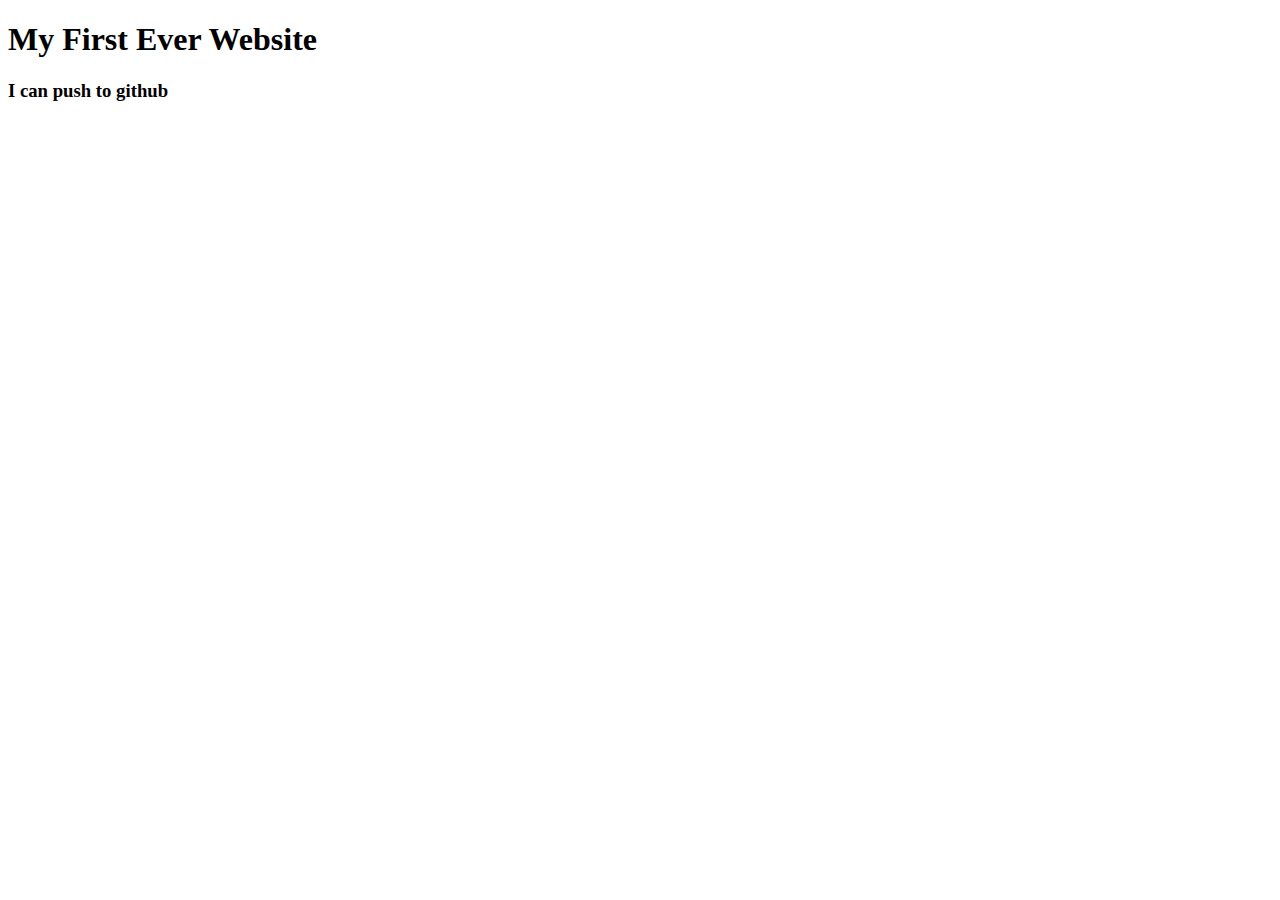
<file: index.html>
<!DOCTYPE html>
<html lang="en">
  <head>
    <meta charset="UTF-8" />
    <meta http-equiv="X-UA-Compatible" content="IE=edge" />
    <meta name="viewport" content="width=device-width, initial-scale=1.0" />
    <title>First Project</title>
  </head>
  <body>
    <h1>My First Ever Website</h1>
    <h3>I can push to github</h3>
  </body>
</html>
</file>
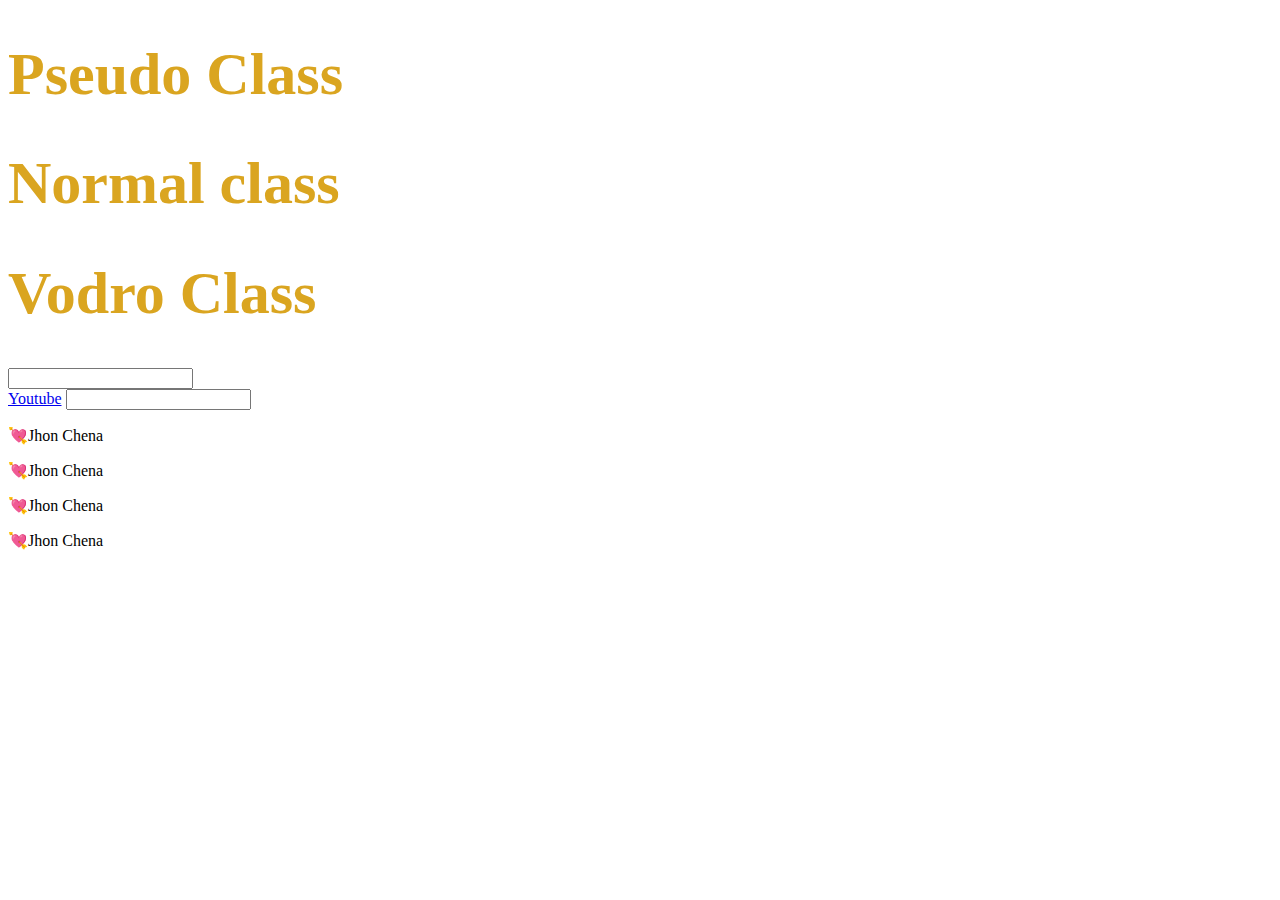
<file: 3rd_5_folderCss/index.html>
<!DOCTYPE html>
<html lang="en">
  <head>
    <meta charset="UTF-8" />
    <meta http-equiv="X-UA-Compatible" content="IE=edge" />
    <meta name="viewport" content="width=device-width, initial-scale=1.0" />
    <title>Sudo Class</title>
    <style>
      h1 {
        color: goldenrod;
        font-size: 60px;
      }
      input:focus {
        font-weight: 700;
        color: green;
      }
      /* .special-effect:hover {
        color: indianred;
        font-size: 90px;
        background-color: lawngreen;
      }
      li:last-child {
        background-color: aquamarine;
      }
      li:nth-child(2n) {
        background-color: burlywood;
      }
      li:nth-child(2n + 1) {
        background-color: rgb(133, 212, 133);
      }
      a:visited {
        color: brown;
      }
      h1::before {
        content: "Hello";
        color: bisque;
        font-size: 12px;
        background-color: aqua;
      }
      .special-effect:after {
        content: "Good Bye";
        font-size: 15px;
        background-color: red;
      } */
      /* body {
        counter-reset: section;
      } */
      p::before {
        /* /* counter-increment: section; */
        /* content: "Crush" counter(section) ": "; */
        content: "💘";
      }
    </style>
  </head>
  <body>
    <h1 class="special-effect">Pseudo Class</h1>
    <h1>Normal class</h1>
    <h1 class="special-effect">Vodro Class</h1>
    <input type="text" name="email" id="" />
    <br />
    <a href="https://www.youtube.com/">Youtube</a>
    <input name="password" type="text" />
    <p>Jhon Chena</p>
    <p>Jhon Chena</p>
    <p>Jhon Chena</p>
    <p>Jhon Chena</p>
  </body>
</html>
</file>
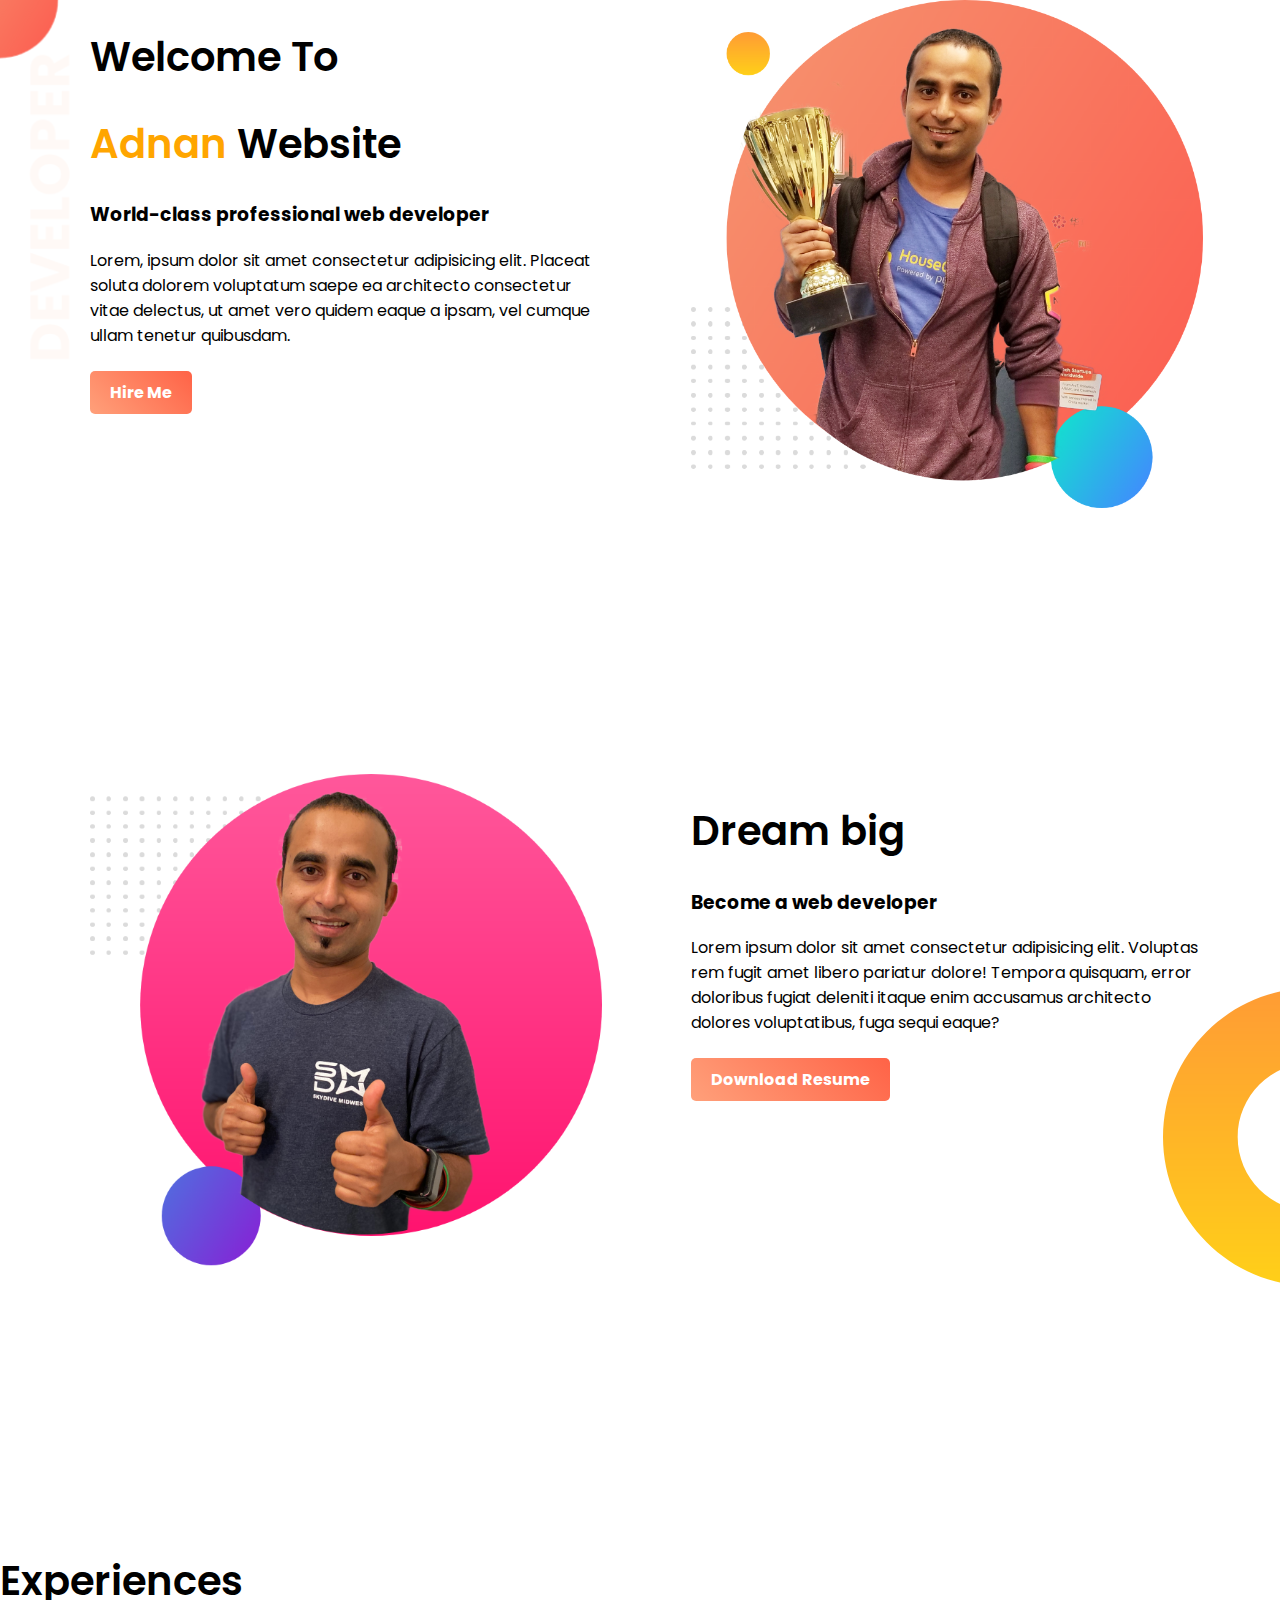
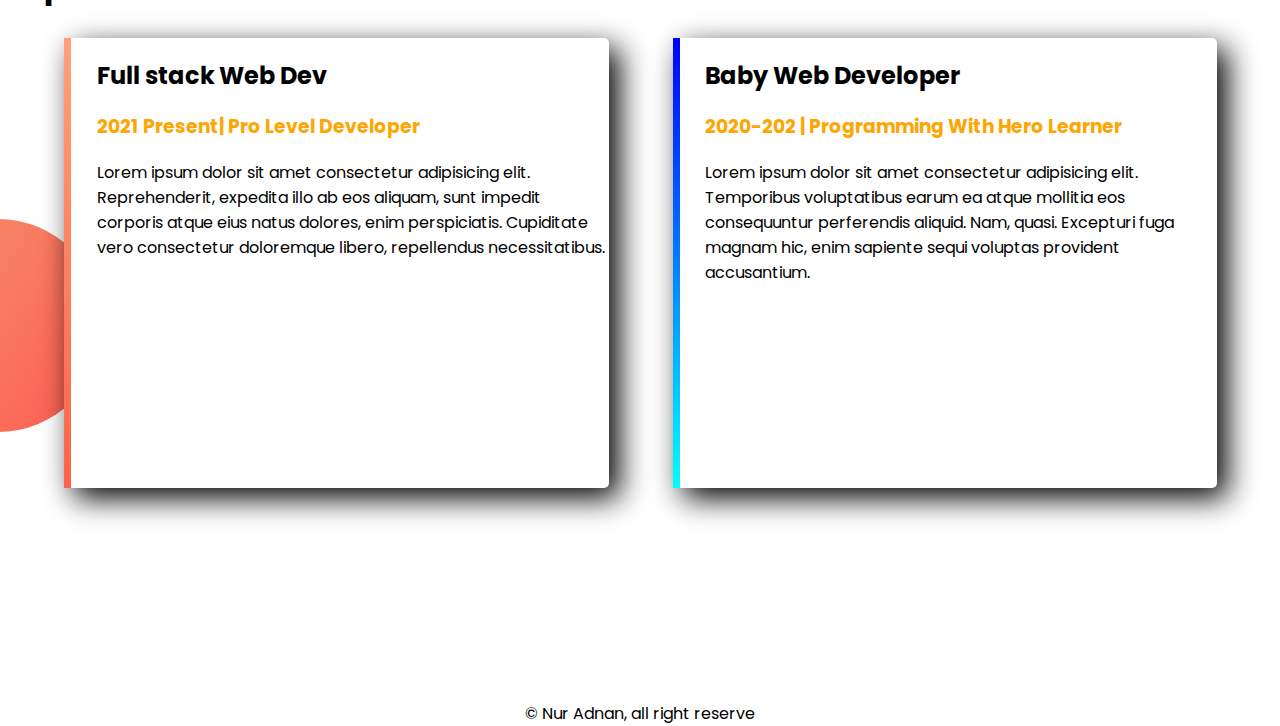
<file: 4portfolio/index.html>
<!DOCTYPE html>
<html lang="en">
  <head>
    <meta charset="UTF-8" />
    <meta http-equiv="X-UA-Compatible" content="IE=edge" />
    <meta name="viewport" content="width=device-width, initial-scale=1.0" />
    <title>Web Developer</title>
    <link rel="preconnect" href="https://fonts.googleapis.com" />
    <link rel="preconnect" href="https://fonts.gstatic.com" crossorigin />
    <link
      href="https://fonts.googleapis.com/css2?family=Poppins:ital,wght@0,100;0,200;0,300;0,400;0,500;0,600;0,700;0,800;0,900;1,100;1,200;1,300;1,400;1,500;1,600;1,700;1,800;1,900&display=swap"
      rel="stylesheet"
    />
    <link rel="stylesheet" href="style.css" />
  </head>
  <body>
    <section class="top-banner sec-one">
      <div class="half-width">
        <h1>Welcome To</h1>
        <h1><span class="name-highlight">Adnan </span> Website</h1>
        <h3>World-class professional web developer</h3>
        <p class="need-gap">
          Lorem, ipsum dolor sit amet consectetur adipisicing elit. Placeat
          soluta dolorem voluptatum saepe ea architecto consectetur vitae
          delectus, ut amet vero quidem eaque a ipsam, vel cumque ullam tenetur
          quibusdam.
        </p>
        <a
          class="link-button"
          target="_blank"
          href="https://www.facebook.com/nuradnanchowdhury/"
          >Hire Me</a
        >
      </div>
      <div class="half-width">
        <img src="images/jhankar.png" alt="" />
      </div>
    </section>
    <section class="second-banner sec-two">
      <div class="half-width">
        <img src="images/jhankar2.png" alt="" />
      </div>
      <div class="half-width">
        <h1>Dream big</h1>
        <h3>Become a web developer</h3>
        <p class="need-gap">
          Lorem ipsum dolor sit amet consectetur adipisicing elit. Voluptas rem
          fugit amet libero pariatur dolore! Tempora quisquam, error doloribus
          fugiat deleniti itaque enim accusamus architecto dolores voluptatibus,
          fuga sequi eaque?
        </p>
        <a class="link-button" target="_blank" href="">Download Resume</a>
      </div>
    </section>
    <section class="third-banner sec-three">
      <h1 class="third-hone">Experiences</h1>
      <div id="full-stack" class="half-width single-experience">
        <h2>Full stack Web Dev</h2>
        <h3 class="name-highlight">2021 Present| Pro Level Developer</h3>
        <p>
          Lorem ipsum dolor sit amet consectetur adipisicing elit.
          Reprehenderit, expedita illo ab eos aliquam, sunt impedit corporis
          atque eius natus dolores, enim perspiciatis. Cupiditate vero
          consectetur doloremque libero, repellendus necessitatibus.
        </p>
      </div>
      <div id="baby-web" class="half-width single-experience">
        <h2>Baby Web Developer</h2>
        <h3 class="name-highlight">2020-202 | Programming With Hero Learner</h3>
        <p>
          Lorem ipsum dolor sit amet consectetur adipisicing elit. Temporibus
          voluptatibus earum ea atque mollitia eos consequuntur perferendis
          aliquid. Nam, quasi. Excepturi fuga magnam hic, enim sapiente sequi
          voluptas provident accusantium.
        </p>
      </div>
    </section>
    <footer>© Nur Adnan, all right reserve</footer>
  </body>
</html>
</file>
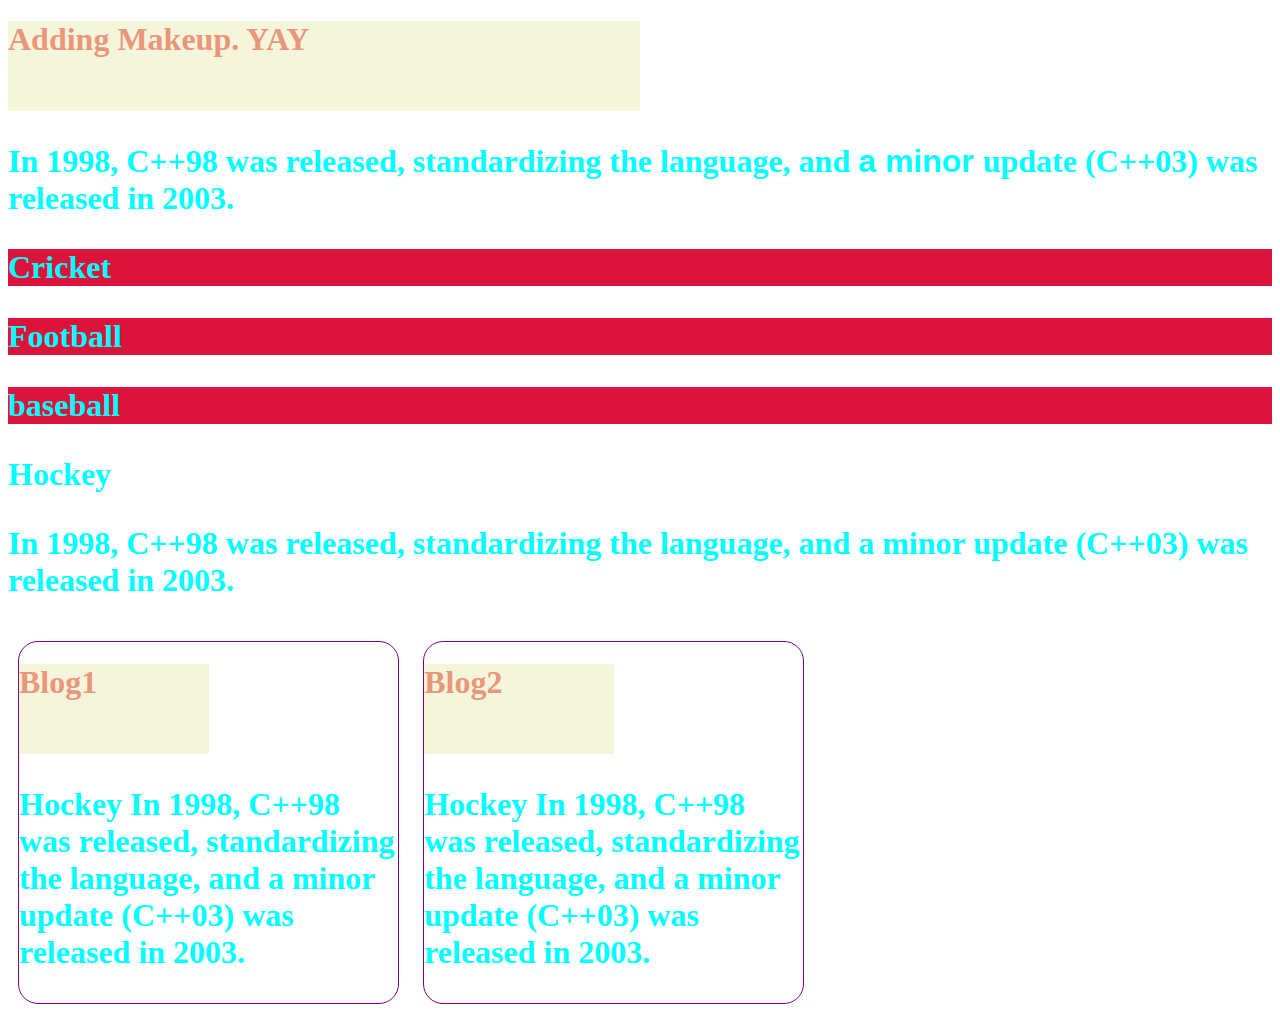
<file: 2nd_folder/beautiful.html>
<!DOCTYPE html>
<html lang="en">
  <head>
    <meta charset="UTF-8" />
    <meta http-equiv="X-UA-Compatible" content="IE=edge" />
    <meta name="viewport" content="width=device-width, initial-scale=1.0" />
    <title>CSS - Cascading Style Sheet</title>
    <link rel="stylesheet" href="style.css" />
  </head>
  <body>
    <h1>Adding Makeup. YAY</h1>
    <p>
      In 1998, C++98 was released, standardizing the language, and
      <span class="sp1"> a minor </span>
      update (C++03) was released in 2003.
    </p>
    <p class="friend">Cricket</p>
    <p class="friend">Football</p>
    <p class="friend">baseball</p>
    <p>Hockey</p>
    <p id="qu1">
      In 1998, C++98 was released, standardizing the language, and a minor
      update (C++03) was released in 2003.
    </p>
    <!-- <img src="./img/forest_fog_light.jpg" alt="" /> -->
    <div class="blog">
      <h1>Blog1</h1>
      <p>
        Hockey In 1998, C++98 was released, standardizing the language, and a
        minor update (C++03) was released in 2003.
      </p>
    </div>
    <div class="blog">
      <h1>Blog2</h1>
      <p>
        Hockey In 1998, C++98 was released, standardizing the language, and a
        minor update (C++03) was released in 2003.
      </p>
    </div>
  </body>
</html>
</file>
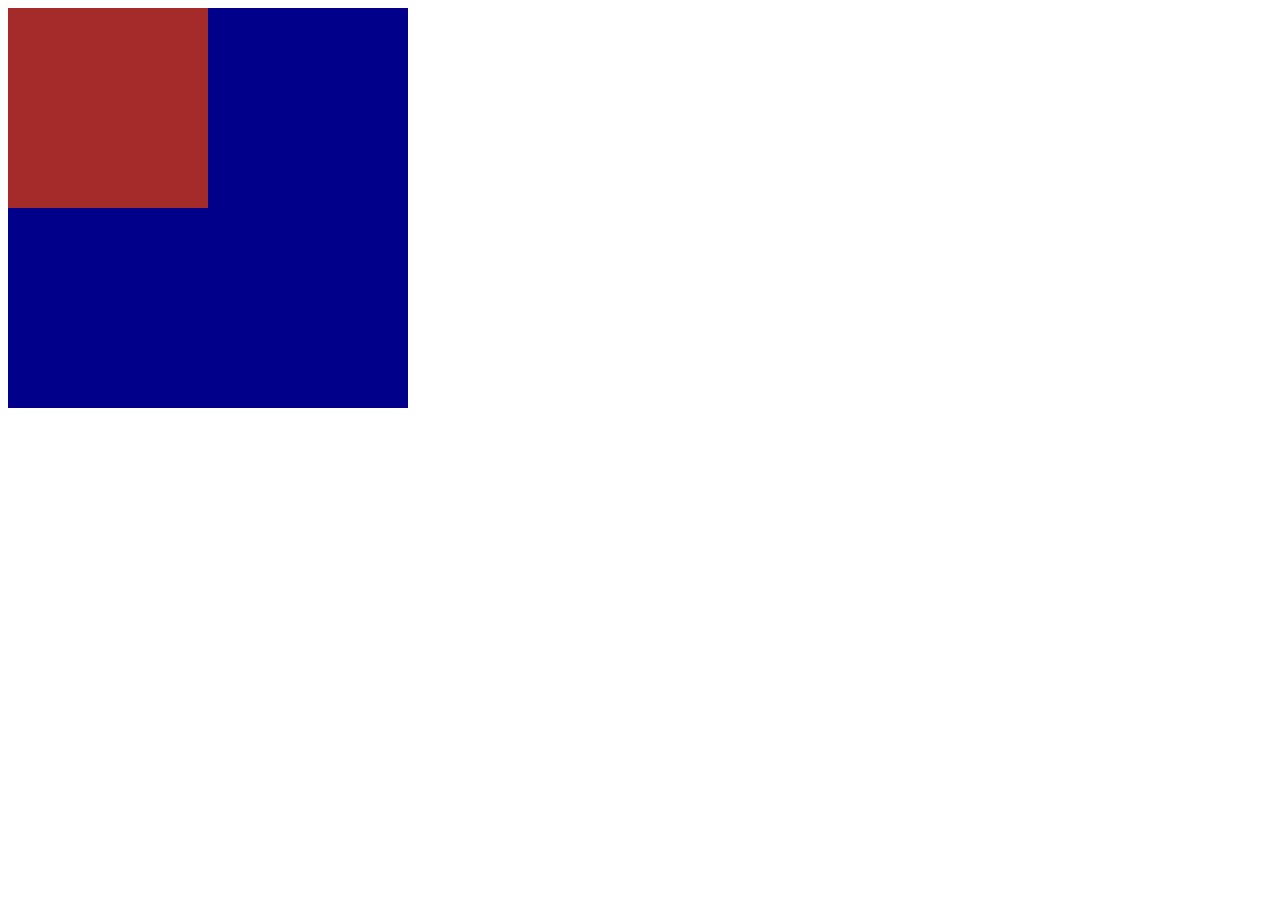
<file: 3rd_5_folderCss/animation.html>
<!DOCTYPE html>
<html lang="en">
  <head>
    <meta charset="UTF-8" />
    <meta http-equiv="X-UA-Compatible" content="IE=edge" />
    <meta name="viewport" content="width=device-width, initial-scale=1.0" />
    <title>Animation</title>
    <style>
      .parent {
        background-color: darkblue;
        width: 400px;
        height: 400px;
      }
      .child {
        background-color: brown;
        width: 200px;
        height: 200px;
        transition: 1s;
        /* Time and movement height and width define with this tag */
      }
      .parent:hover .child {
        transform: translateX(100%);
        /* Transform means when you hover something to this parent child what the shape will show us or what we be the child div look like */
        background-color: aqua;
      }
    </style>
  </head>
  <body>
    <div class="parent">
      <div class="child"></div>
    </div>
  </body>
</html>
</file>
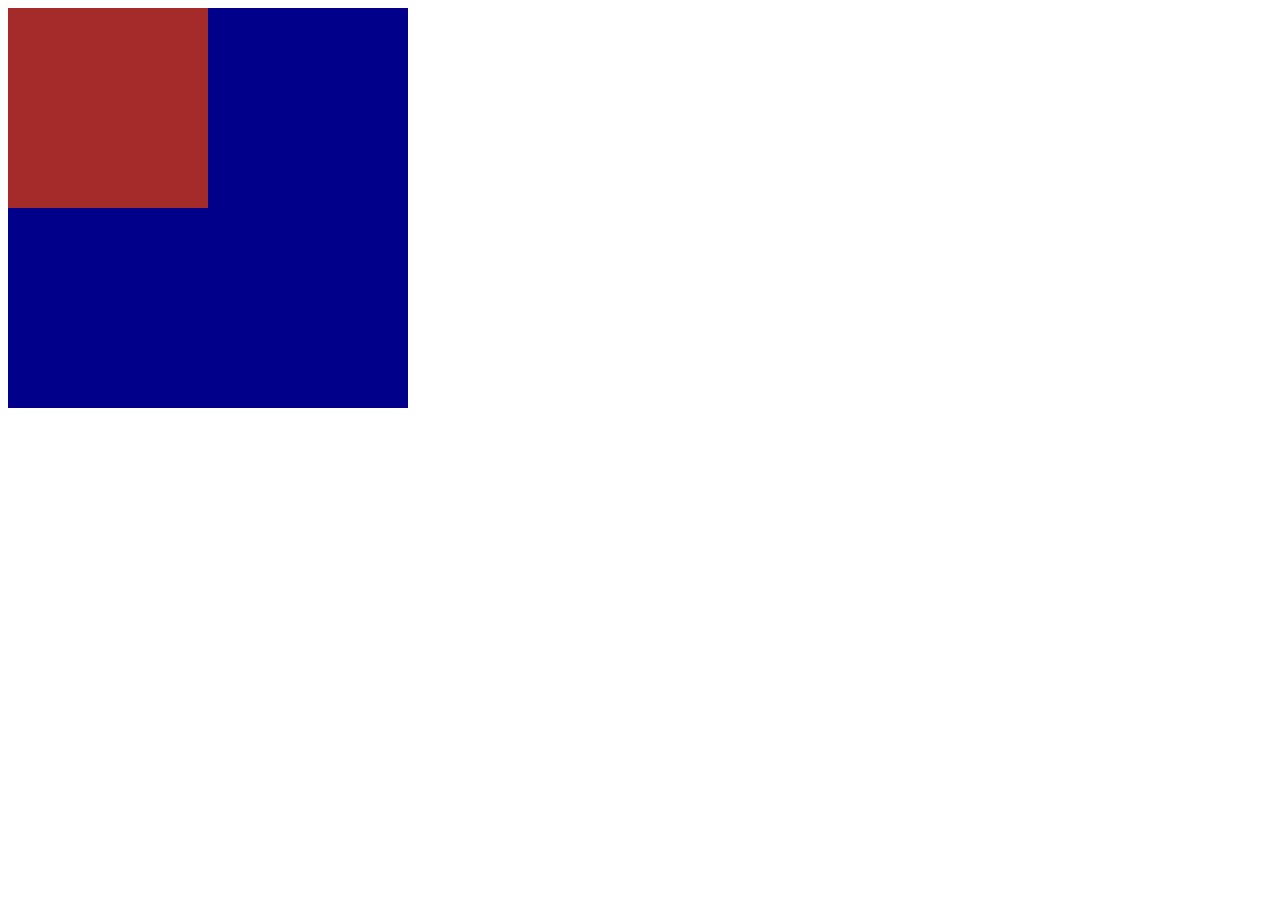
<file: 3rd_5_folderCss/animation2.html>
<!DOCTYPE html>
<html lang="en">
  <head>
    <meta charset="UTF-8" />
    <meta http-equiv="X-UA-Compatible" content="IE=edge" />
    <meta name="viewport" content="width=device-width, initial-scale=1.0" />
    <title>Animation</title>
    <style>
      .parent {
        background-color: darkblue;
        width: 400px;
        height: 400px;
      }
      .child {
        background-color: brown;
        width: 200px;
        height: 200px;
      }
      .parent:hover .child {
        animation: left-to-right 5s ease-in forwards 3 alternate;
      }
      @keyframes left-to-right {
        0% {
          transform: translateX(0%);
        }
        33% {
          transform: translateY(100%);
          background-color: aqua;
        }
        66% {
          transform: translateX(100%) translateY(100%);
          background-color: rgb(43, 255, 0);
        }
        100% {
          transform: translateX(100%);
        }
      }
    </style>
  </head>
  <body>
    <div class="parent">
      <div class="child"></div>
    </div>
  </body>
</html>
</file>
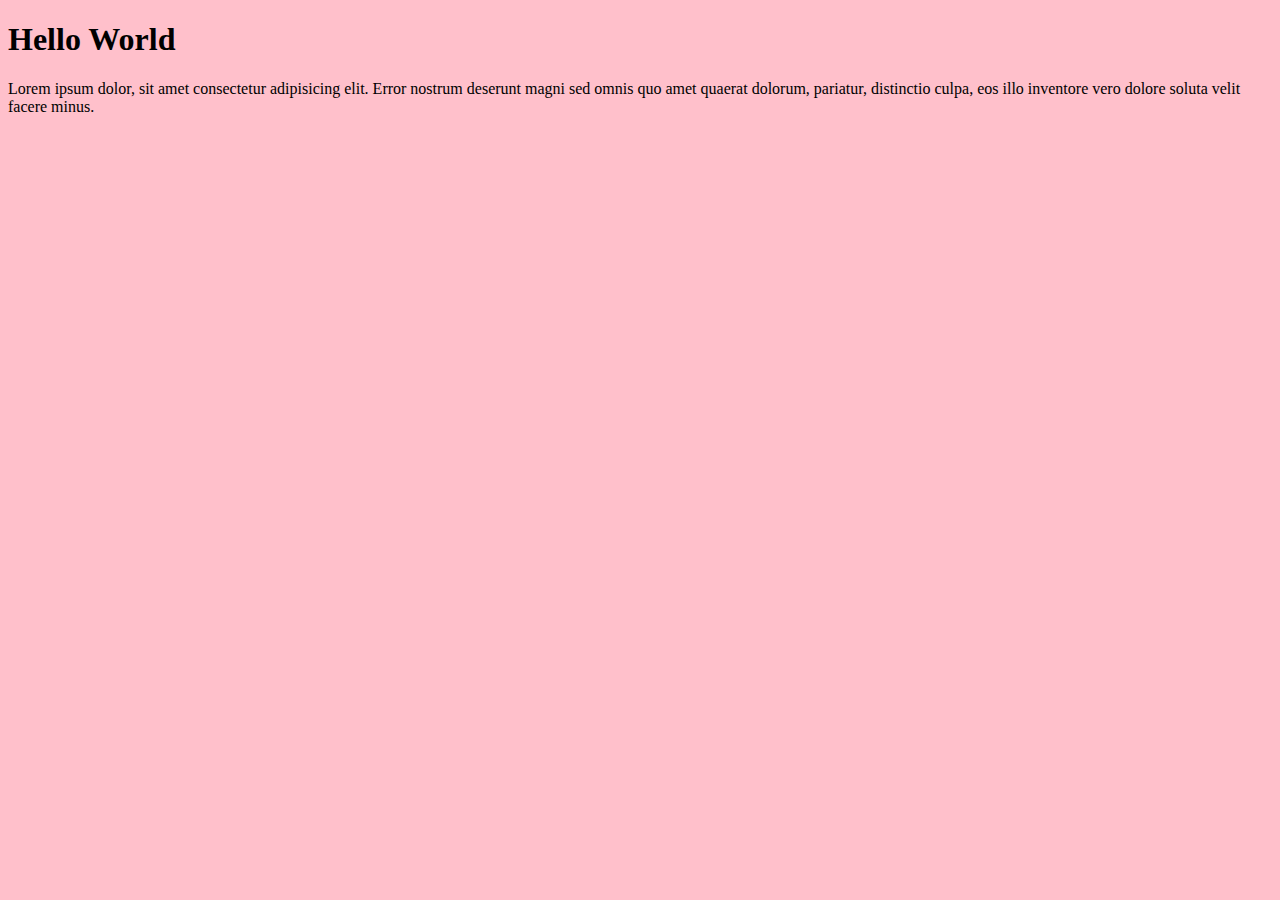
<file: 3rd_5_folderCss/mediaquary.html>
<!DOCTYPE html>
<html lang="en">
  <head>
    <meta charset="UTF-8" />
    <meta http-equiv="X-UA-Compatible" content="IE=edge" />
    <meta name="viewport" content="width=device-width, initial-scale=1.0" />
    <title>Media Quarry</title>
    <style>
      body {
        background-color: lightgreen;
      }
      @media screen and (min-height: 250px) {
        body {
          background-color: pink;
        }
      }
    </style>
  </head>
  <body>
    <h1>Hello World</h1>
    <p>
      Lorem ipsum dolor, sit amet consectetur adipisicing elit. Error nostrum
      deserunt magni sed omnis quo amet quaerat dolorum, pariatur, distinctio
      culpa, eos illo inventore vero dolore soluta velit facere minus.
    </p>
  </body>
</html>
</file>
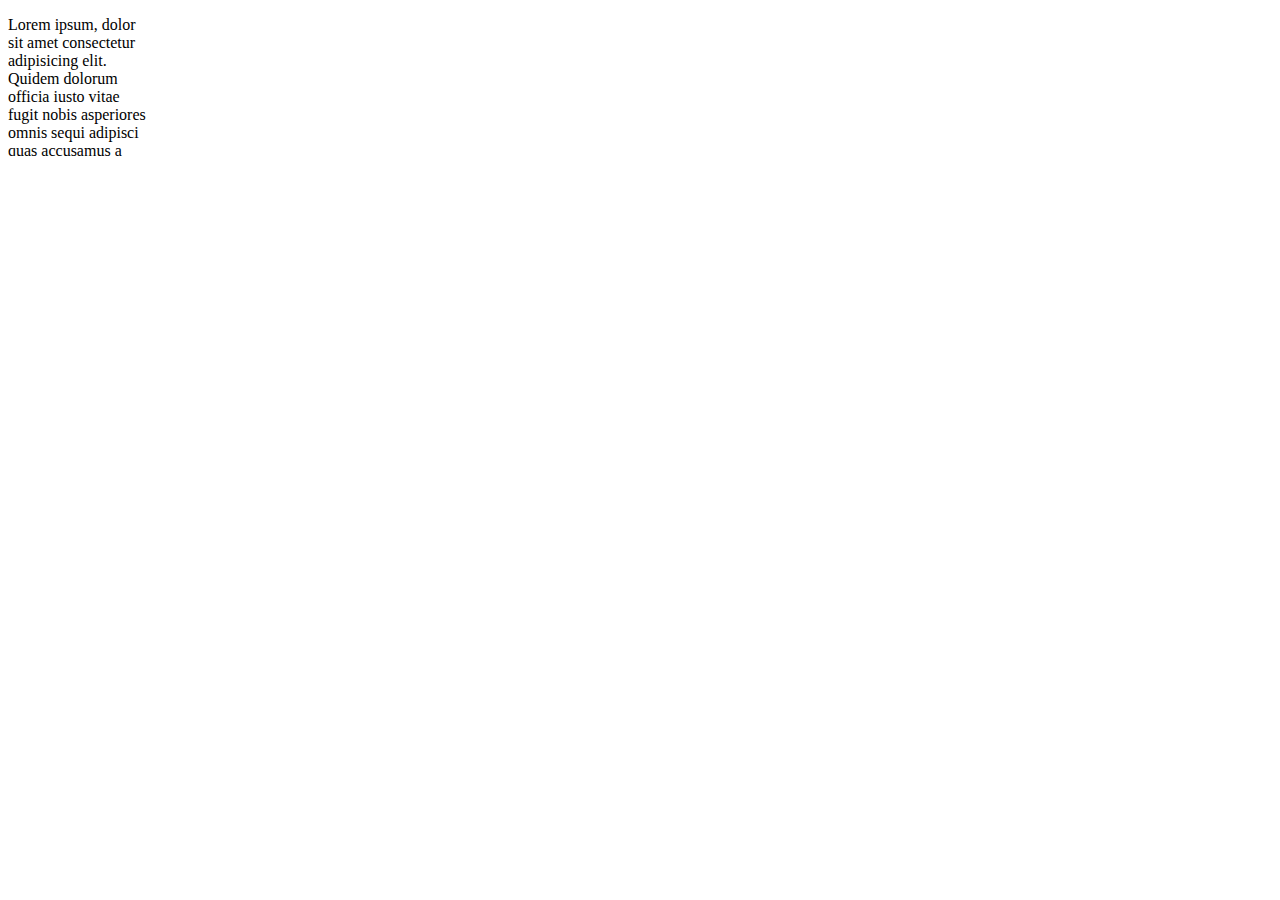
<file: 3rd_5_folderCss/overflow.html>
<!DOCTYPE html>
<html lang="en">
  <head>
    <meta charset="UTF-8" />
    <meta http-equiv="X-UA-Compatible" content="IE=edge" />
    <meta name="viewport" content="width=device-width, initial-scale=1.0" />
    <title>Overflow</title>
    <style>
      /* .ov {
        background-color: aqua;
      } */
      p {
        /* Tahole bola jacche overflow jei tag a korte chabo oi tag e height and width select korte hobe */
        overflow: scroll;
        color: black;
        height: 140px;
        width: 140px;
      }
    </style>
  </head>
  <body>
    <div class="ov">
      <p>
        Lorem ipsum, dolor sit amet consectetur adipisicing elit. Quidem dolorum
        officia iusto vitae fugit nobis asperiores omnis sequi adipisci quas
        accusamus a officiis dignissimos mollitia inventore, incidunt libero
        suscipit. Tempora. Lorem ipsum, dolor sit amet consectetur adipisicing
        elit. Quidem dolorum officia iusto vitae fugit nobis asperiores omnis
        sequi adipisci quas accusamus a officiis dignissimos mollitia inventore,
        incidunt libero suscipit. Tempora.
      </p>
    </div>
  </body>
</html>
</file>
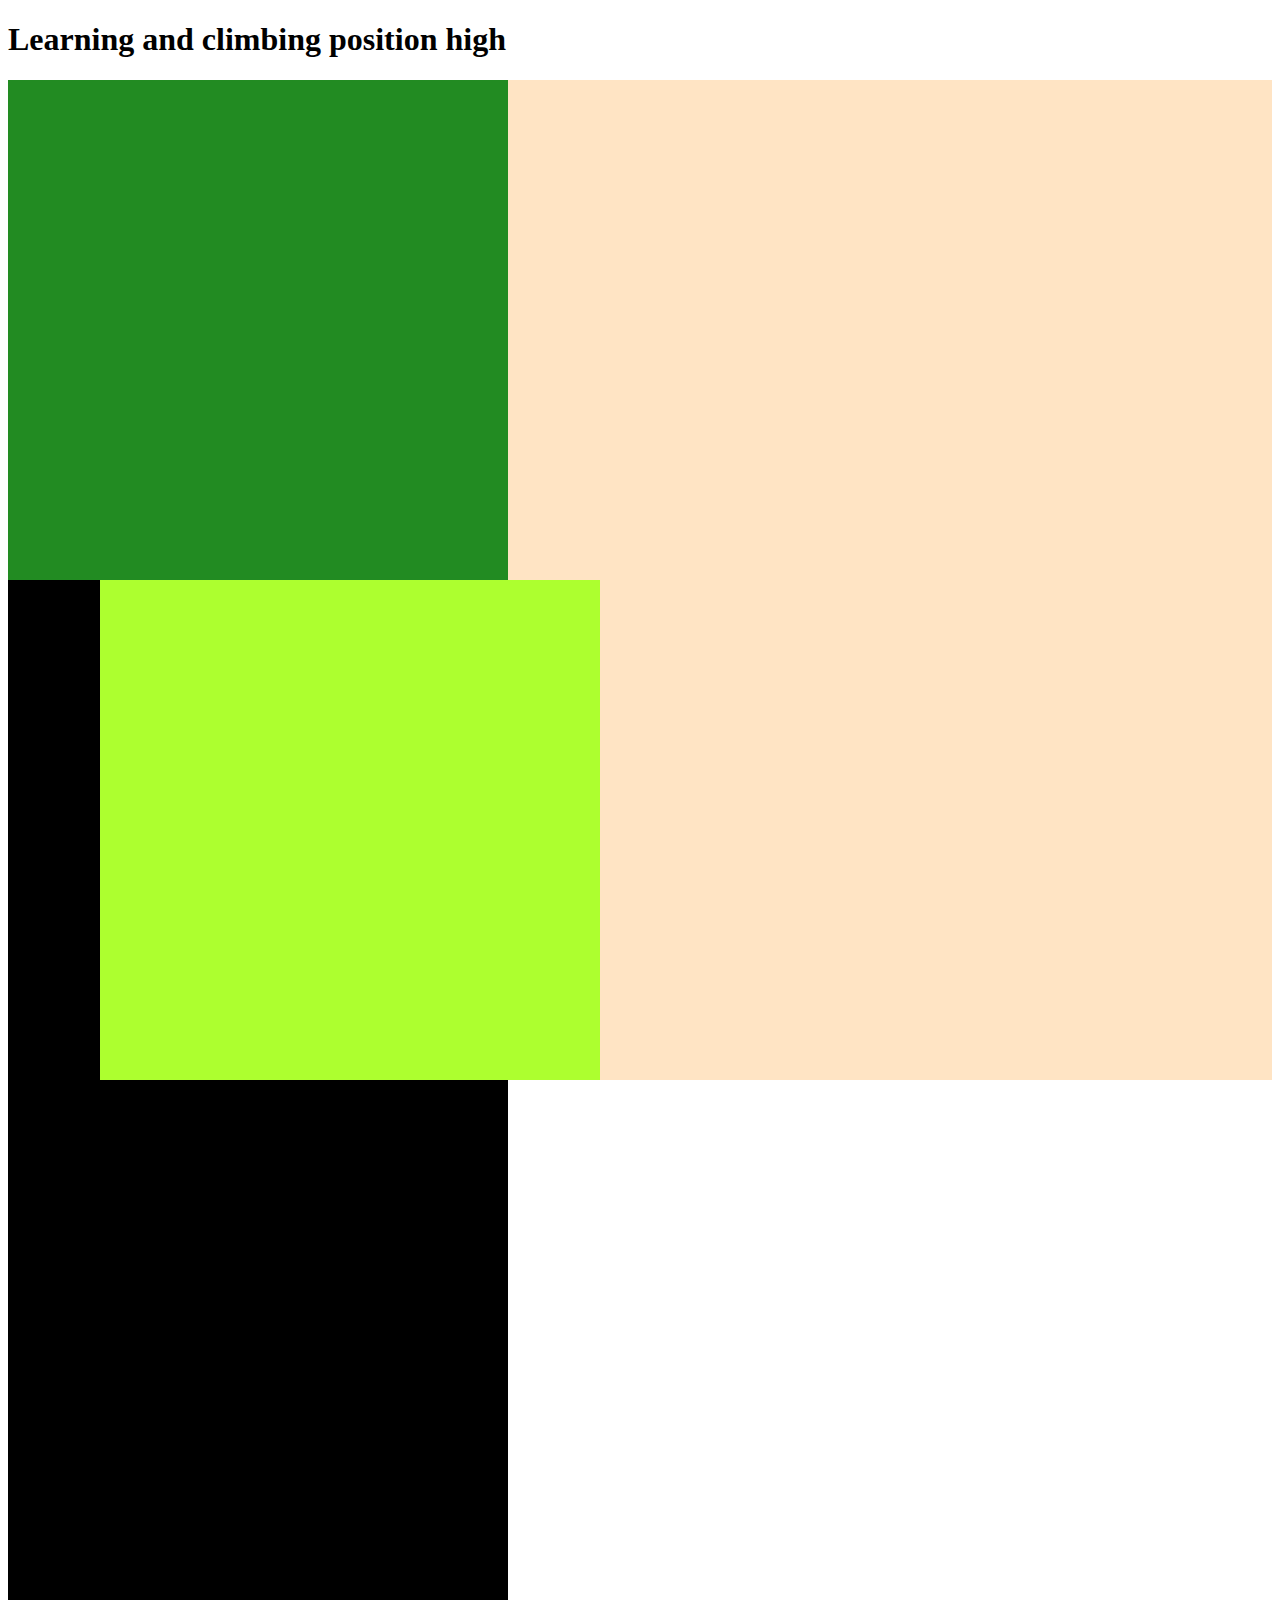
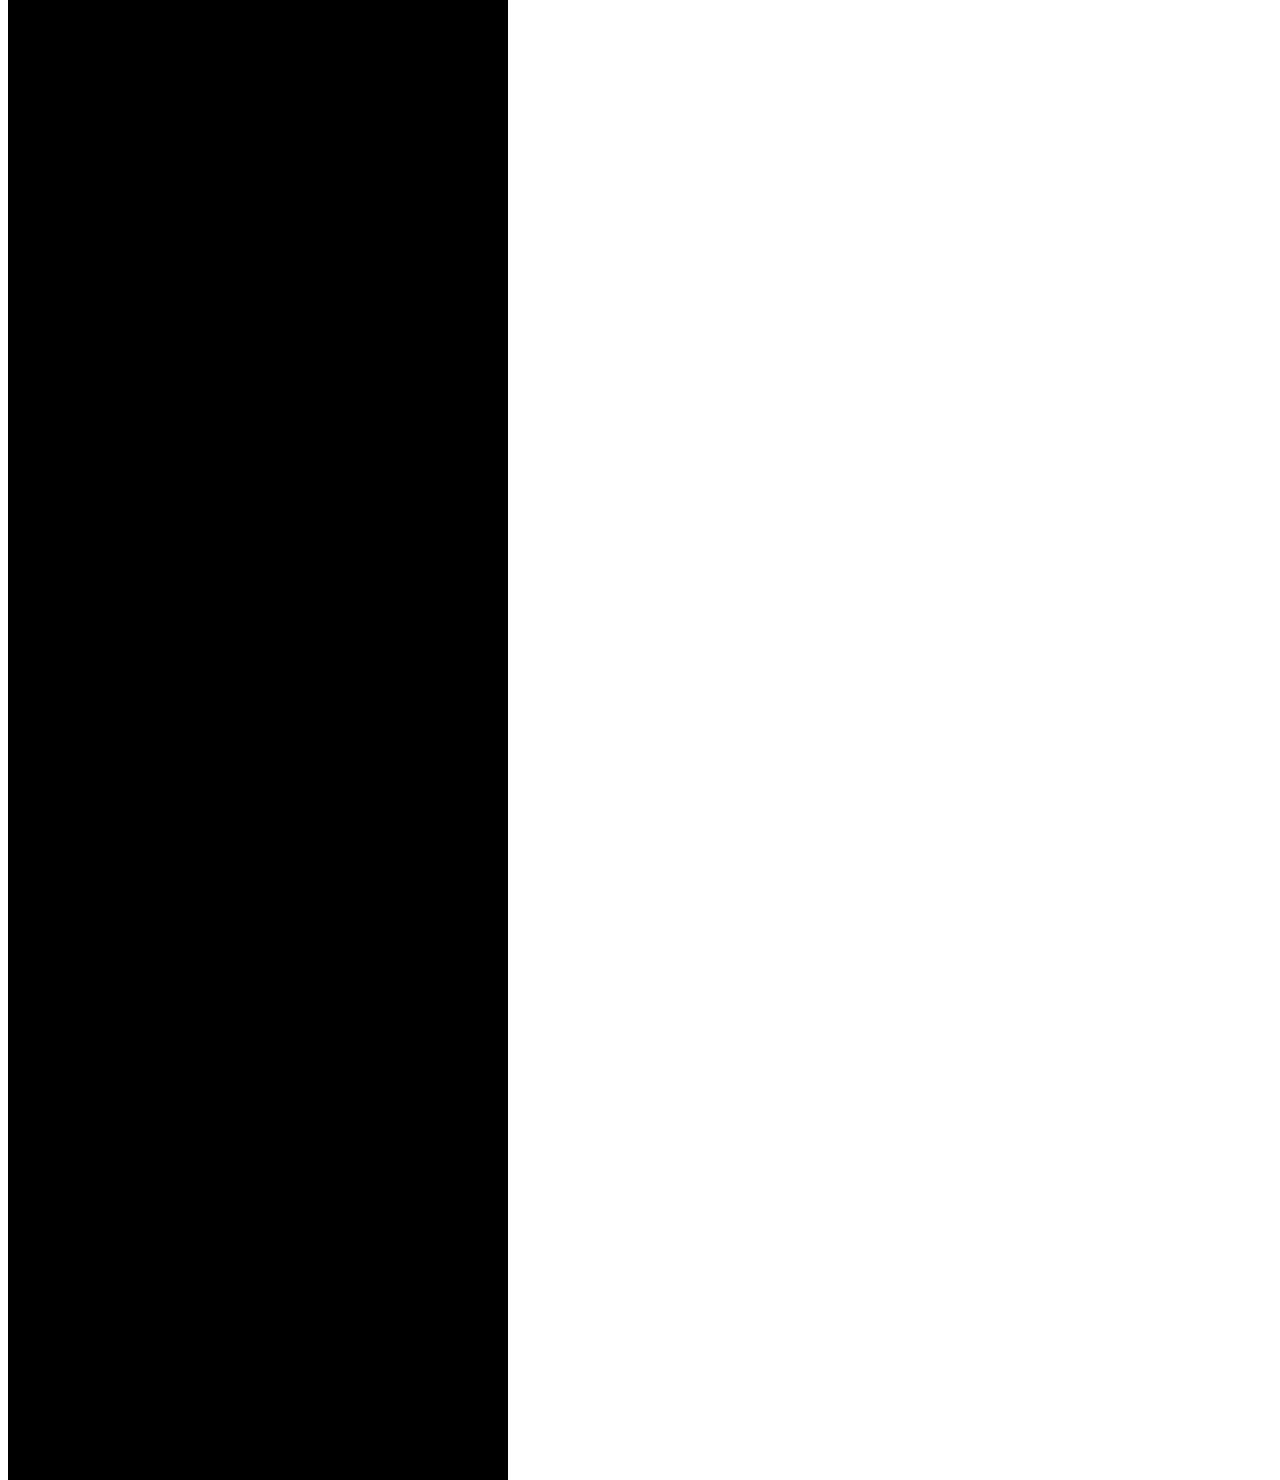
<file: 3rd_5_folderCss/position.html>
<!DOCTYPE html>
<html lang="en">
  <head>
    <meta charset="UTF-8" />
    <meta http-equiv="X-UA-Compatible" content="IE=edge" />
    <meta name="viewport" content="width=device-width, initial-scale=1.0" />
    <title>Position</title>
    <style>
      /* Default position always static */
      .container {
        background-color: bisque;
      }
      div {
        height: 500px;
        width: 500px;
        background-color: black;
      }
      #first {
        background-color: forestgreen;
      }
      #second {
        background-color: greenyellow;
        /* position: relative;
        /* relative means jei jaygay acho shei jaygar shabepekkhe  */
        /* left: 100px; */
        position: absolute;
        /* Absolute means kono isthae jayga thakbe na je jaygay jete bolbo oi jaygay chole jabe */
        left: 100px;
      }
      #third {
        background-color: hotpink;
      }
    </style>
  </head>
  <body>
    <section>
      <h1>Learning and climbing position high</h1>
    </section>
    <section class="container">
      <div id="first"></div>
      <div id="second"></div>
      <div </div>
      <div ></div>
      <div ></div>
      <div></div>
      <div></div>
      <div></div>
    </section>
  </body>
</html>
</file>
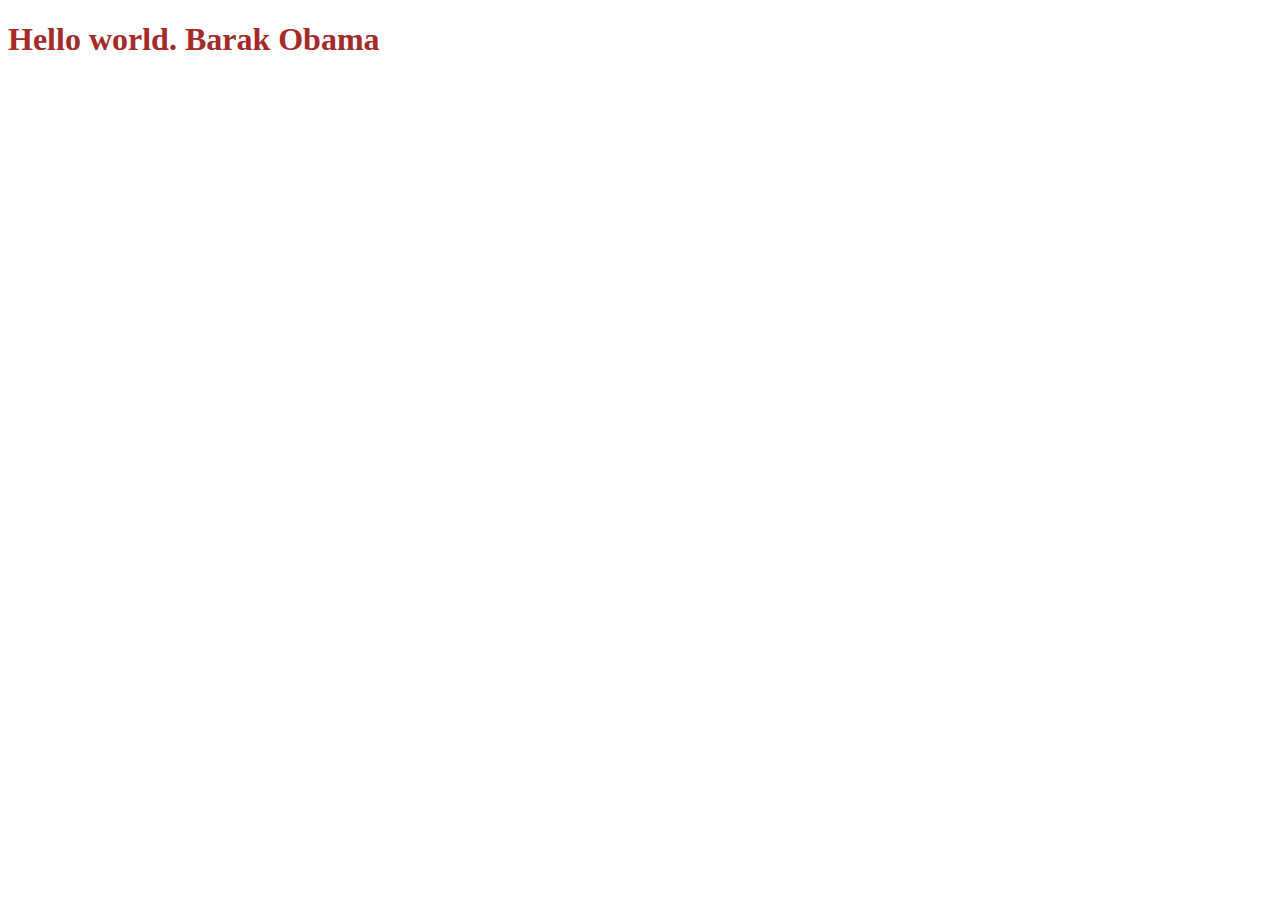
<file: 3rd_5_folderCss/specity.html>
<!DOCTYPE html>
<html lang="en">
  <head>
    <meta charset="UTF-8" />
    <meta http-equiv="X-UA-Compatible" content="IE=edge" />
    <meta name="viewport" content="width=device-width, initial-scale=1.0" />
    <title>Specification</title>
    <style>
      #obama {
        color: cyan;
      }
      .wife {
        color: bisque;
      }
      h1 {
        color: brown !important;
      }
    </style>
  </head>
  <body>
    <h1 style="color: darkgoldenrod" id="obama" class="wife">
      Hello world. Barak Obama
    </h1>
  </body>
</html>
</file>
<file: 4portfolio/style.css>
body {
  font-family: "Poppins", sans-serif;
  margin: 0;
}
h1 {
  font-size: 40px;
  font-weight: 600;
}
.name-highlight {
  color: orange;
}
.half-width {
  width: 40%;
  float: left;
  margin-left: 5%;
  padding-left: 2%;
}
.half-width img {
  width: 100%;
}
.top-banner {
  background-image: url("./images/top-banner.png");
  background-repeat: no-repeat;
}
.sec-one {
  height: 750px;
}
.sec-two {
  height: 750px;
}
.sec-three {
  height: 750px;
}
.second-banner {
  padding-top: 1.5rem;
  background-image: url("./images/dream-bg.png");
  background-repeat: no-repeat;
  background-position: right;
}
.link-button {
  text-decoration: none;
  background-image: linear-gradient(45deg, lightSalmon, tomato);
  padding: 10px 20px;
  border-radius: 5px;
  color: white;
  font-weight: 700;
}
.need-gap {
  padding-bottom: 1rem;
}
.third-banner {
  background-image: url("images/exp-bg.png");
  background-repeat: no-repeat;
  background-position: left;
}
.single-experience {
  box-shadow: 10px 10px 30px black;
  border-radius: 5px;
  height: 60%;
  background-color: white;
}
#full-stack {
  border-left: 7px solid;
  border-image: linear-gradient(180deg, lightSalmon, tomato);
  border-image-slice: 1;
}
#baby-web {
  border-left: 7px solid;
  border-image: linear-gradient(180deg, blue, cyan);
  border-image-slice: 1;
}
footer {
  text-align: center;
}
</file>
<file: 2nd_folder/style.css>
h1 {
  color: darksalmon;
  background-color: beige;
  height: 90px;
  width: 50%;
  /* Color Def: rgb, hex  */
}
p {
  color: aqua;
  font-size: 2rem;
  font-weight: 800;
  font-family: "Times New Roman", Times, serif;
}
p #qu1 {
  color: rgb(80, 125, 223);
  font-size: 2rem;
  font-weight: 800;
  font-family: "Times New Roman", Times, serif;
  font-style: italic;
}
.friend {
  background-color: crimson;
}
img {
  height: 10%;
  width: 30%;
}
.sp1 {
  font-family: Verdana, Geneva, Tahoma, sans-serif;
}
.blog {
  border: 1px solid purple;
  border-radius: 20px;
  margin: 10px;
  width: 30%;
  display: inline-block;
  /*  Surrounding if box is you want to set side by side make your know the all measurement of the box modeling  */
  /* border: 5px solid crimson;
    border-radius: 30px;
    margin: 40px;
    padding: 40px; */
  /* border: 40px solid blueviolet;
    height: 800px;
    width: 800px;
    background-color: red;
    margin: 20px;
    padding: 20px; */
  /* Box modeling - width , height, border, margin, padding */
  /* jodi 4 values hoy- then up right down left */
}
</file>
